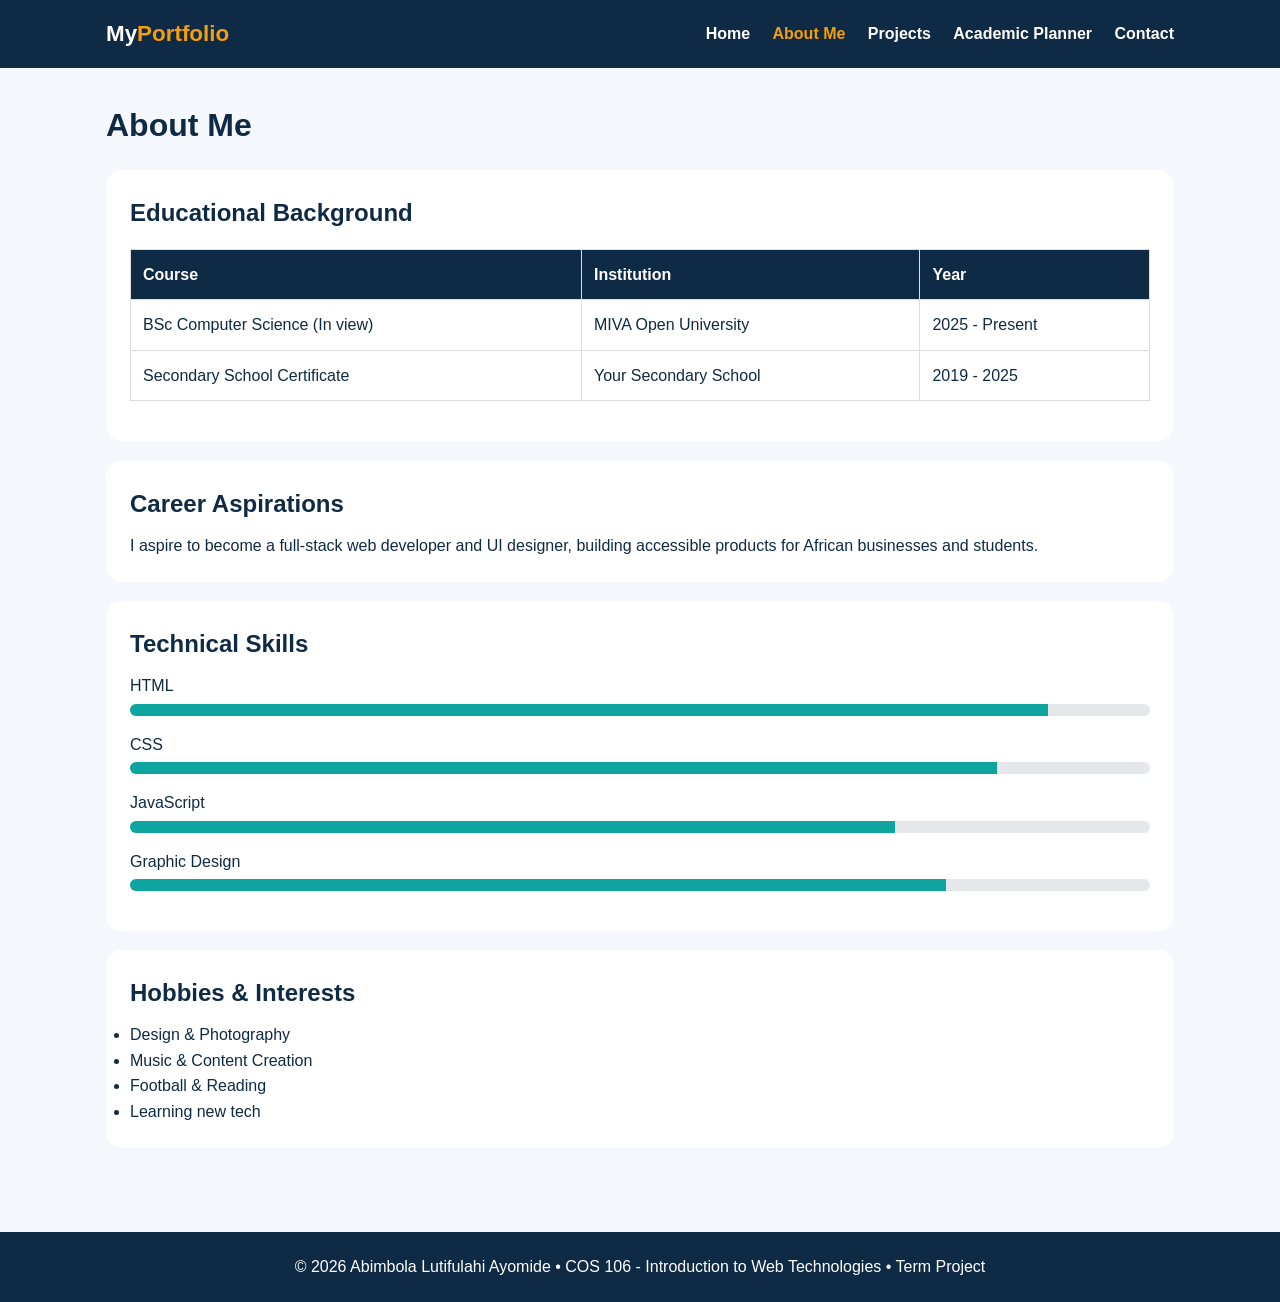
<file: about.html>
<!DOCTYPE html>
<html lang="en">
<head><meta charset="UTF-8"><meta name="viewport" content="width=device-width, initial-scale=1.0">
<title>About Me | Student Portfolio - COS 106</title><link rel="stylesheet" href="style.css"></head>
<body><header><nav class="nav"><a class="logo" href="index.html">My<span>Portfolio</span></a><button id="menuBtn" aria-label="Menu">☰</button><ul id="navLinks"><li><a class="" href="index.html">Home</a></li><li><a class="active" href="about.html">About Me</a></li><li><a class="" href="projects.html">Projects</a></li><li><a class="" href="planner.html">Academic Planner</a></li><li><a class="" href="contact.html">Contact</a></li></ul></nav></header><main>
<h1>About Me</h1>
<section><h2>Educational Background</h2><table><tr><th>Course</th><th>Institution</th><th>Year</th></tr><tr><td>BSc Computer Science (In view)</td><td>MIVA Open University</td><td>2025 - Present</td></tr><tr><td>Secondary School Certificate</td><td>Your Secondary School</td><td>2019 - 2025</td></tr></table></section>
<section><h2>Career Aspirations</h2><p>I aspire to become a full-stack web developer and UI designer, building accessible products for African businesses and students.</p></section>
<section><h2>Technical Skills</h2><ul class="skills"><li>HTML <span class="bar"><i style="width:90%"></i></span></li><li>CSS <span class="bar"><i style="width:85%"></i></span></li><li>JavaScript <span class="bar"><i style="width:75%"></i></span></li><li>Graphic Design <span class="bar"><i style="width:80%"></i></span></li></ul></section>
<section><h2>Hobbies &amp; Interests</h2><ul><li>Design &amp; Photography</li><li>Music &amp; Content Creation</li><li>Football &amp; Reading</li><li>Learning new tech</li></ul></section>
</main><footer><p>&copy; 2026 Abimbola Lutifulahi Ayomide &bull; COS 106 - Introduction to Web Technologies &bull; Term Project</p></footer><script src="script.js"></script></body></html>
</file>
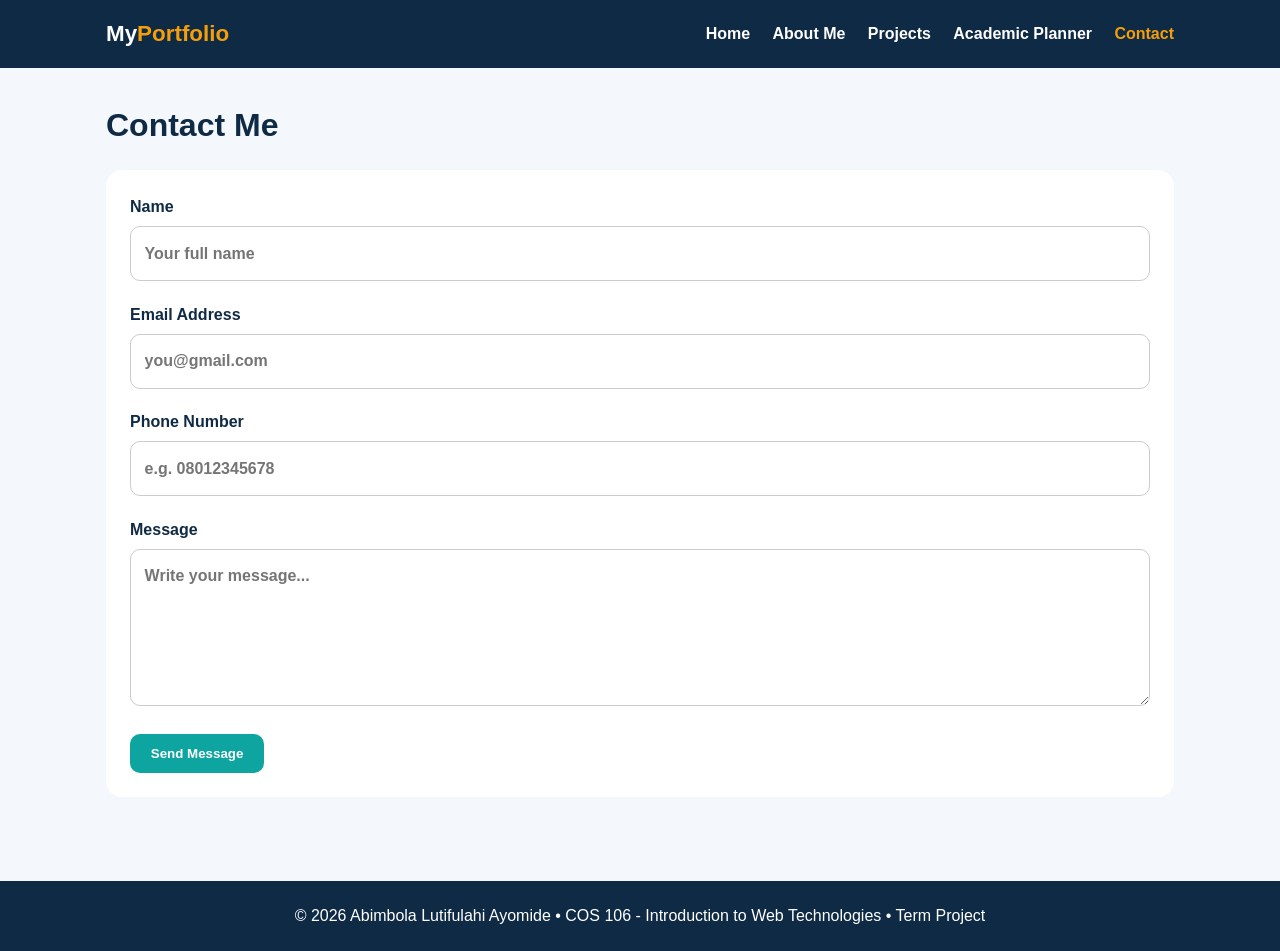
<file: contact.html>
<!DOCTYPE html>
<html lang="en">
<head><meta charset="UTF-8"><meta name="viewport" content="width=device-width, initial-scale=1.0">
<title>Contact | Student Portfolio - COS 106</title><link rel="stylesheet" href="style.css"></head>
<body><header><nav class="nav"><a class="logo" href="index.html">My<span>Portfolio</span></a><button id="menuBtn" aria-label="Menu">☰</button><ul id="navLinks"><li><a class="" href="index.html">Home</a></li><li><a class="" href="about.html">About Me</a></li><li><a class="" href="projects.html">Projects</a></li><li><a class="" href="planner.html">Academic Planner</a></li><li><a class="active" href="contact.html">Contact</a></li></ul></nav></header><main>
<h1>Contact Me</h1><section><form id="contactForm" novalidate><label>Name<input type="text" id="name" placeholder="Your full name"></label><p class="error" id="nameError"></p><label>Email Address<input type="email" id="email" placeholder="you@gmail.com"></label><p class="error" id="emailError"></p><label>Phone Number<input type="text" id="phone" placeholder="e.g. 08012345678"></label><p class="error" id="phoneError"></p><label>Message<textarea id="message" rows="5" placeholder="Write your message..."></textarea></label><p class="error" id="messageError"></p><button class="btn" type="submit">Send Message</button><p id="successMsg"></p></form></section>
</main><footer><p>&copy; 2026 Abimbola Lutifulahi Ayomide &bull; COS 106 - Introduction to Web Technologies &bull; Term Project</p></footer><script src="script.js"></script></body></html>
</file>
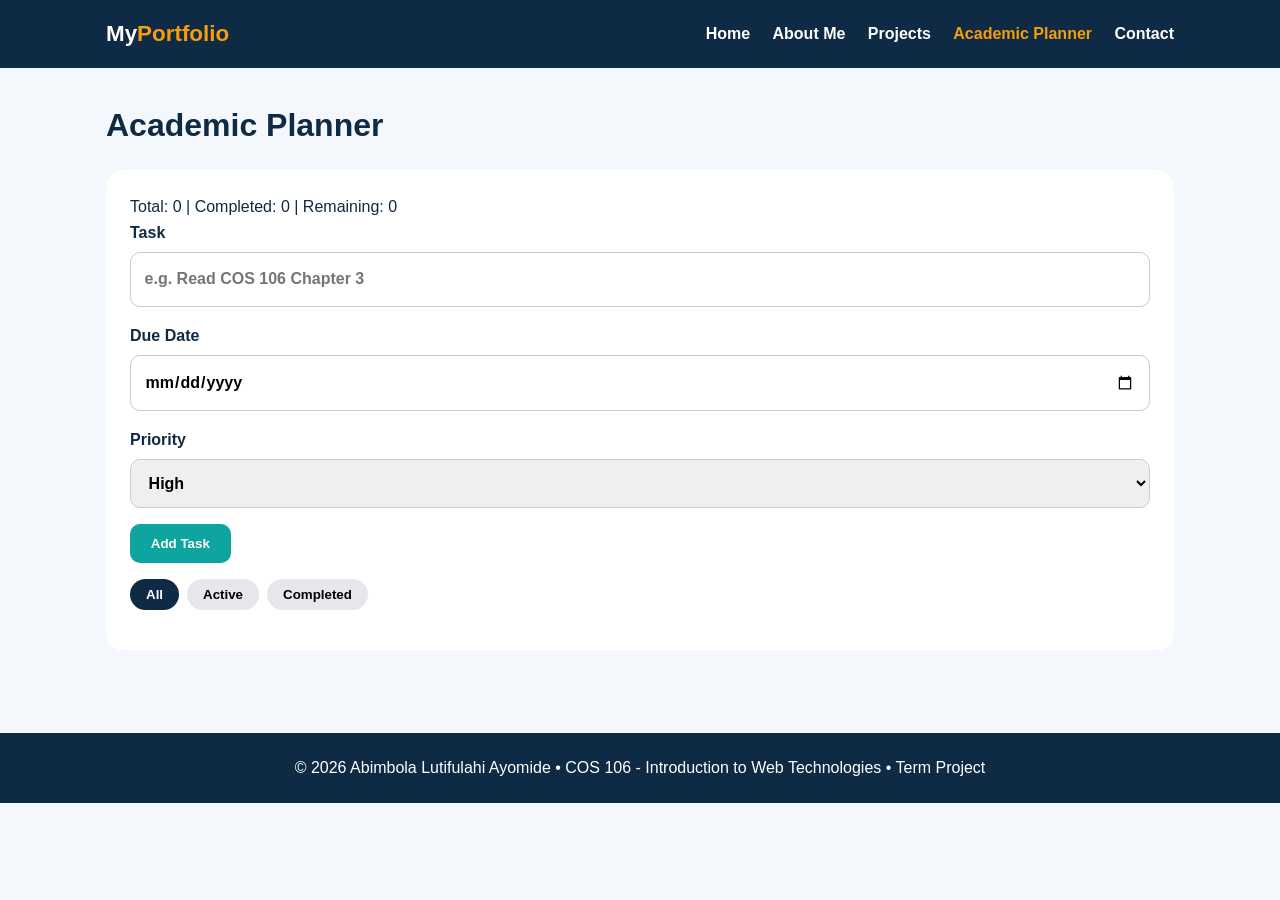
<file: planner.html>
<!DOCTYPE html>
<html lang="en">
<head><meta charset="UTF-8"><meta name="viewport" content="width=device-width, initial-scale=1.0">
<title>Academic Planner | Student Portfolio - COS 106</title><link rel="stylesheet" href="style.css"></head>
<body><header><nav class="nav"><a class="logo" href="index.html">My<span>Portfolio</span></a><button id="menuBtn" aria-label="Menu">☰</button><ul id="navLinks"><li><a class="" href="index.html">Home</a></li><li><a class="" href="about.html">About Me</a></li><li><a class="" href="projects.html">Projects</a></li><li><a class="active" href="planner.html">Academic Planner</a></li><li><a class="" href="contact.html">Contact</a></li></ul></nav></header><main>
<h1>Academic Planner</h1><section><p id="taskCount"></p>
<form id="taskForm"><label>Task<input type="text" id="taskInput" placeholder="e.g. Read COS 106 Chapter 3" required></label><label>Due Date<input type="date" id="taskDate"></label><label>Priority<select id="taskPriority"><option>High</option><option>Medium</option><option>Low</option></select></label><button class="btn" type="submit">Add Task</button></form>
<div class="filters"><button class="active" data-filter="all">All</button><button data-filter="active">Active</button><button data-filter="completed">Completed</button></div><ul id="taskList" style="list-style:none"></ul></section>
</main><footer><p>&copy; 2026 Abimbola Lutifulahi Ayomide &bull; COS 106 - Introduction to Web Technologies &bull; Term Project</p></footer><script src="script.js"></script></body></html>
</file>
<file: style.css>
/* COS 106 - style.css */
*{box-sizing:border-box;margin:0;padding:0}
body{font-family:'Segoe UI',Arial,sans-serif;background:#f4f7fb;color:#0f2a44;line-height:1.6}
a{color:#0ea5a0}
header{background:#0f2a44;position:sticky;top:0;z-index:10}
.nav{max-width:1100px;margin:auto;display:flex;justify-content:space-between;align-items:center;padding:1rem}
.logo{color:#fff;font-weight:800;font-size:1.4rem;text-decoration:none}
.logo span{color:#f59e0b}
#navLinks{display:flex;gap:1.4rem;list-style:none}
#navLinks a{color:#fff;text-decoration:none;font-weight:600}
#navLinks a.active,#navLinks a:hover{color:#f59e0b}
#menuBtn{display:none;background:none;border:0;color:#fff;font-size:1.6rem;cursor:pointer}
main{max-width:1100px;margin:auto;padding:2rem 1rem}
.hero{display:flex;gap:2rem;align-items:center;background:#fff;padding:2rem;border-radius:18px;box-shadow:0 6px 24px rgba(0,0,0,.08)}
.hero img{width:200px;height:200px;object-fit:cover;border-radius:50%;border:5px solid #0ea5a0}
.eyebrow{color:#0ea5a0;font-weight:800;letter-spacing:1px}
.hero h1{font-size:2.2rem;margin:.4rem 0}
.hero h1 span{color:#0ea5a0}
.btn{display:inline-block;background:#0ea5a0;color:#fff;padding:.75rem 1.3rem;border-radius:10px;text-decoration:none;border:0;cursor:pointer;font-weight:700;transition:.3s}
.btn:hover{transform:translateY(-2px);background:#0f2a44}
.btn.ghost{background:#fff;color:#0f2a44;border:2px solid #0f2a44}
.btn.small{padding:.5rem .9rem;font-size:.9rem}
.grid{display:grid;grid-template-columns:repeat(auto-fit,minmax(260px,1fr));gap:1.2rem;margin:1rem 0}
.card{background:#fff;padding:1.2rem;border-radius:16px;box-shadow:0 4px 16px rgba(0,0,0,.06);transition:.3s}
.card:hover{transform:translateY(-4px)}
.card img{width:100%;border-radius:12px;height:180px;object-fit:cover}
.card h3{margin:.8rem 0 .3rem}
section{background:#fff;padding:1.5rem;border-radius:16px;margin:1.2rem 0}
section h2{margin-bottom:.6rem}
table{width:100%;border-collapse:collapse;background:#fff;margin:1rem 0}
th,td{border:1px solid #ddd;padding:.75rem;text-align:left}
th{background:#0f2a44;color:#fff}
input,textarea,select{width:100%;padding:.85rem;margin:.4rem 0 1rem;border:1px solid #ccc;border-radius:10px;font:inherit}
label{font-weight:600}
.error{color:#dc2626;font-size:.9rem;margin:-.6rem 0 .9rem}
#successMsg{color:#16a34a;font-weight:700}
.skills{list-style:none}
.bar{display:block;background:#e5e7eb;height:12px;border-radius:20px;overflow:hidden;margin:.3rem 0 1rem}
.bar i{display:block;background:#0ea5a0;height:100%}
footer{text-align:center;background:#0f2a44;color:#fff;padding:1.4rem;margin-top:2rem}
.task{display:flex;justify-content:space-between;gap:1rem;align-items:center;background:#f8fafc;padding:.8rem;border-radius:10px;margin:.5rem 0}
.task.done span{ text-decoration:line-through;opacity:.6}
.filters{display:flex;gap:.5rem;flex-wrap:wrap;margin:1rem 0}
.filters button{background:#e5e7eb;border:0;padding:.5rem 1rem;border-radius:20px;cursor:pointer;font-weight:600}
.filters button.active{background:#0f2a44;color:#fff}
video{width:100%;border-radius:12px;background:#000}
@media(max-width:700px){.hero{flex-direction:column;text-align:center}#menuBtn{display:block}#navLinks{display:none;flex-direction:column;position:absolute;top:62px;right:1rem;background:#0f2a44;padding:1rem;border-radius:12px}#navLinks.show{display:flex}}
</file>
